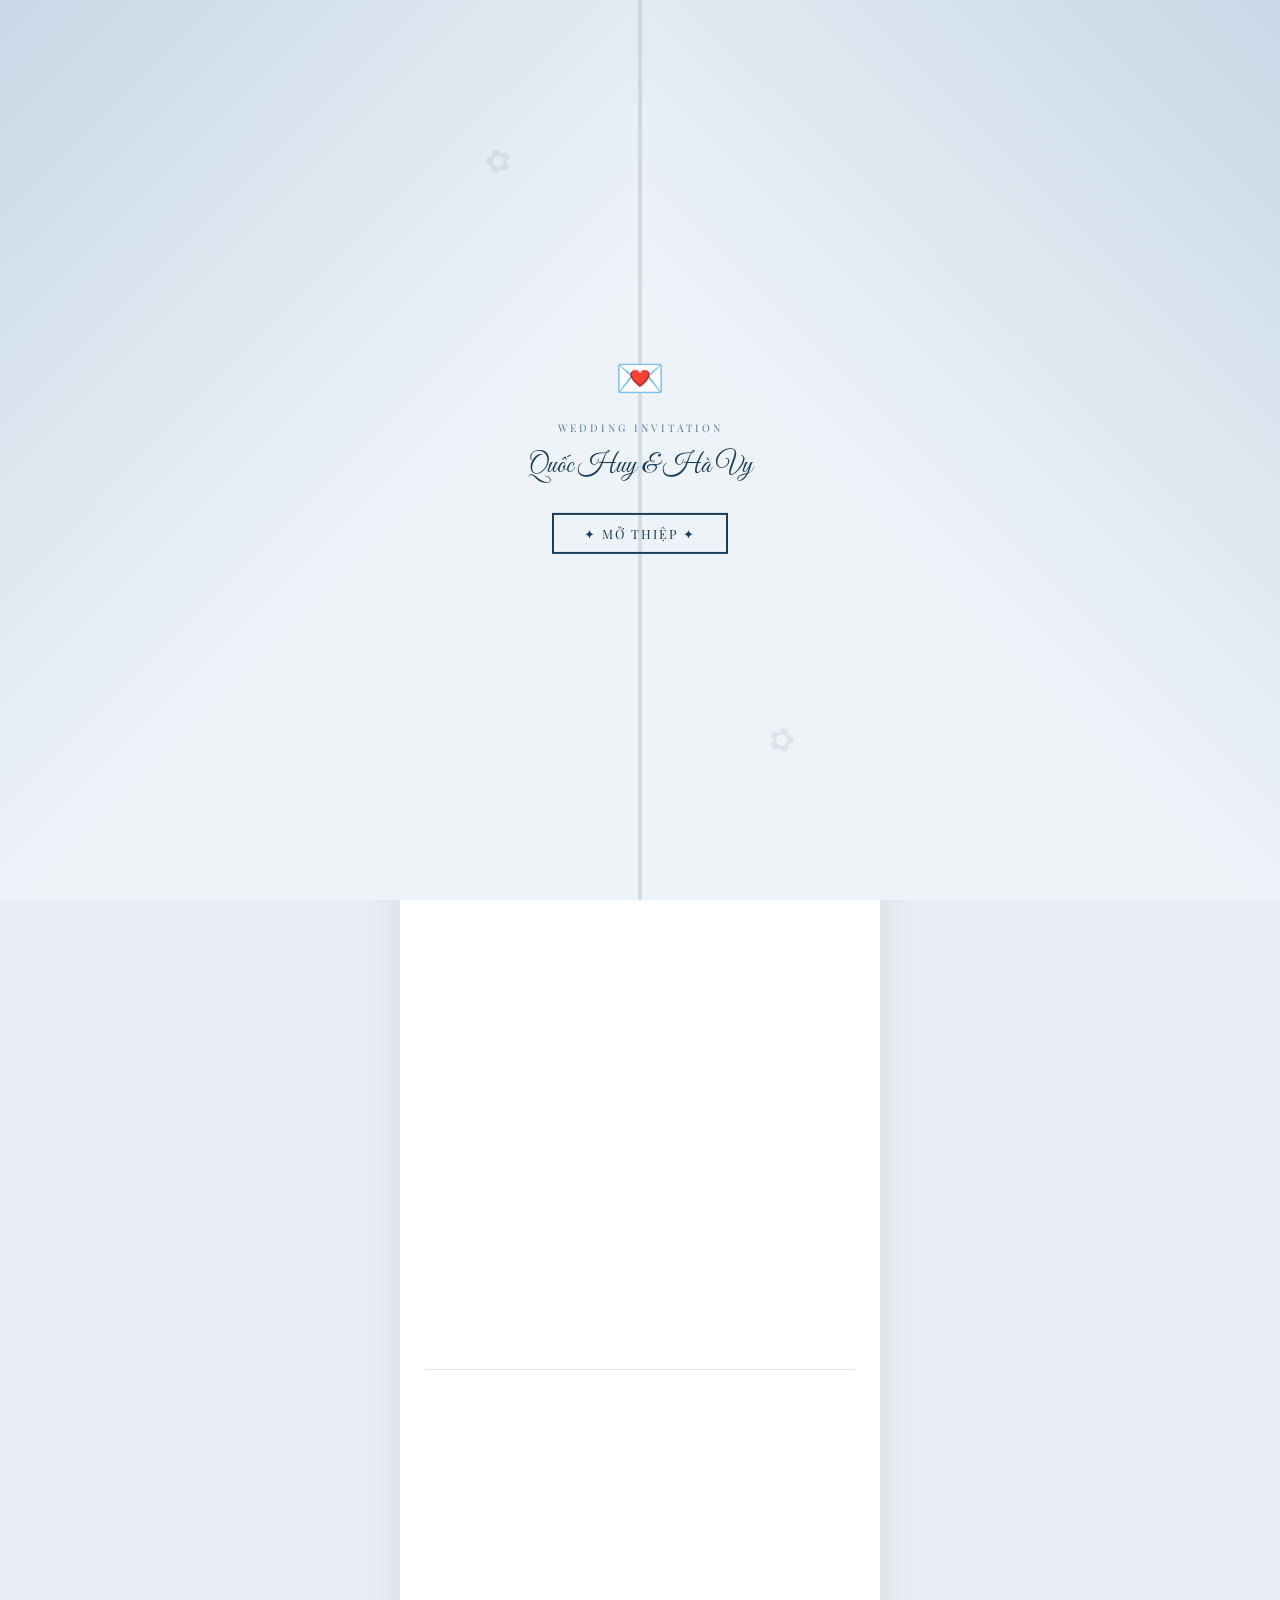
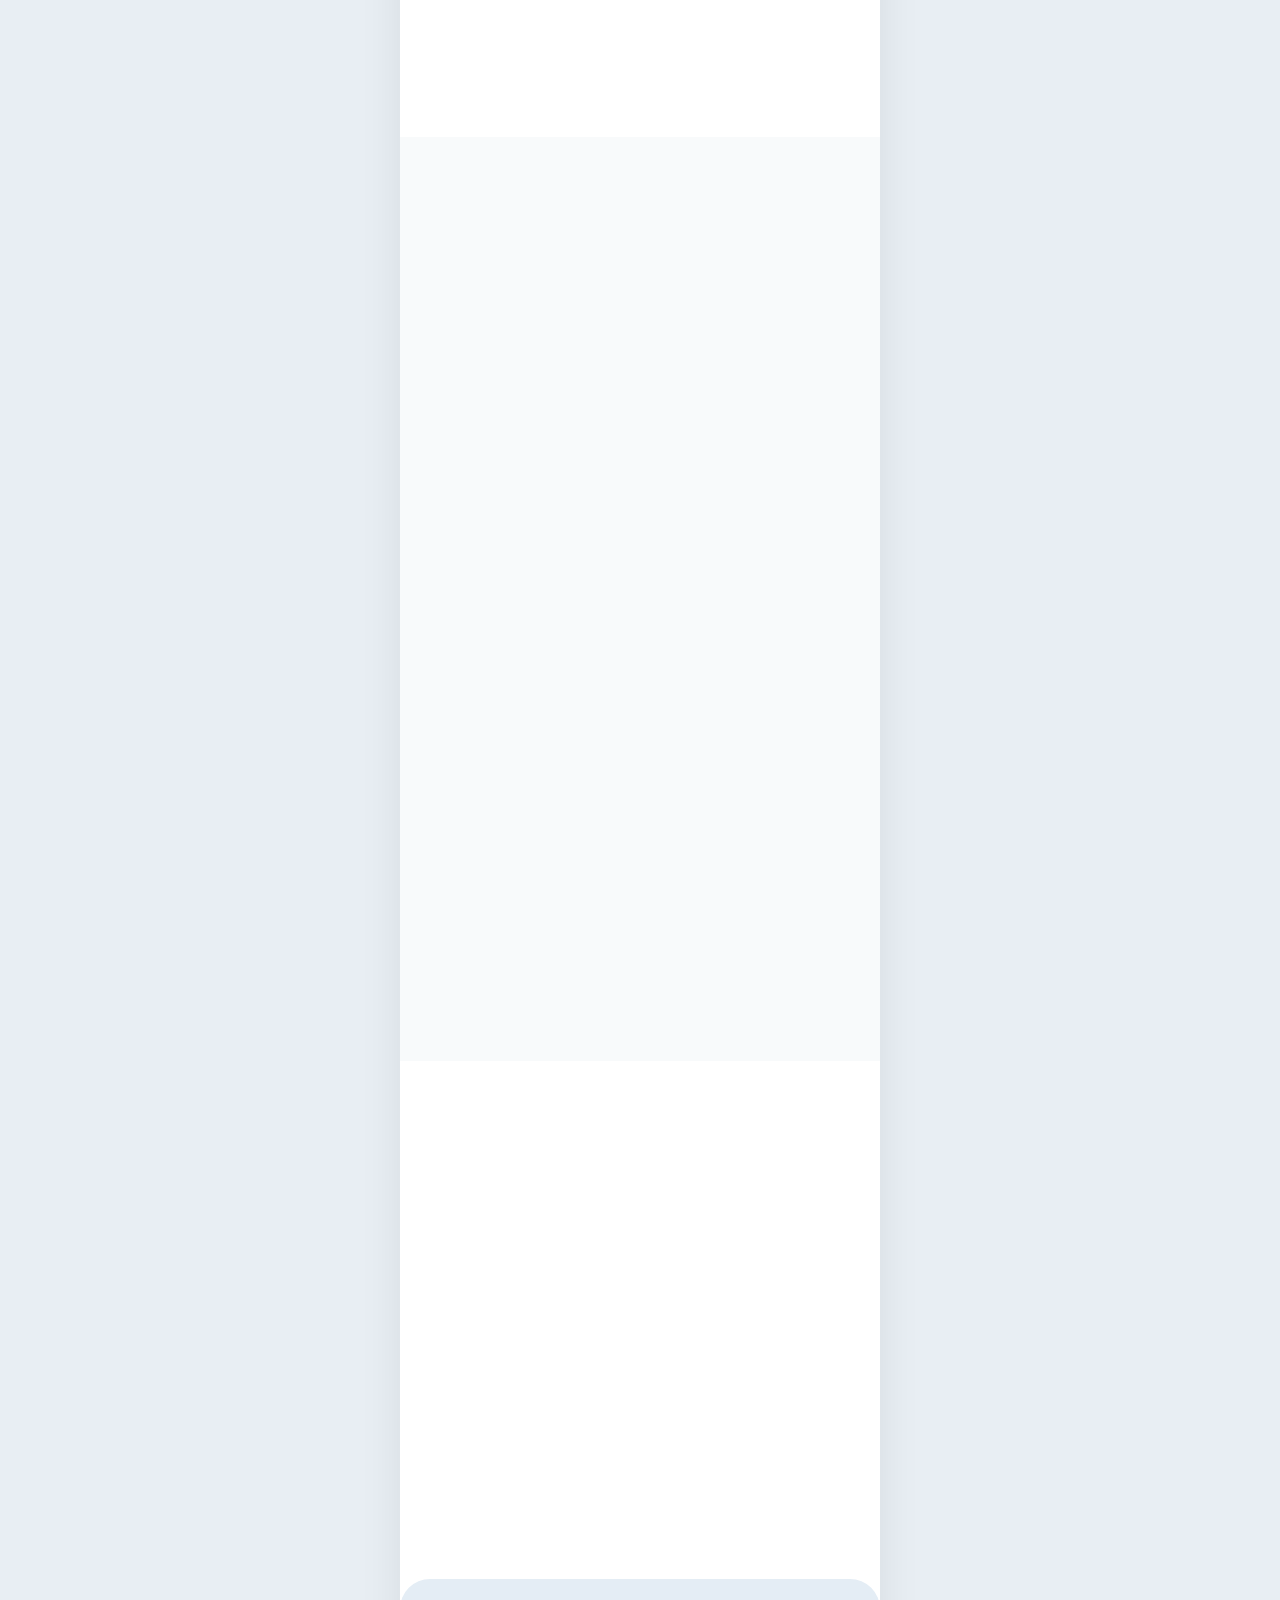
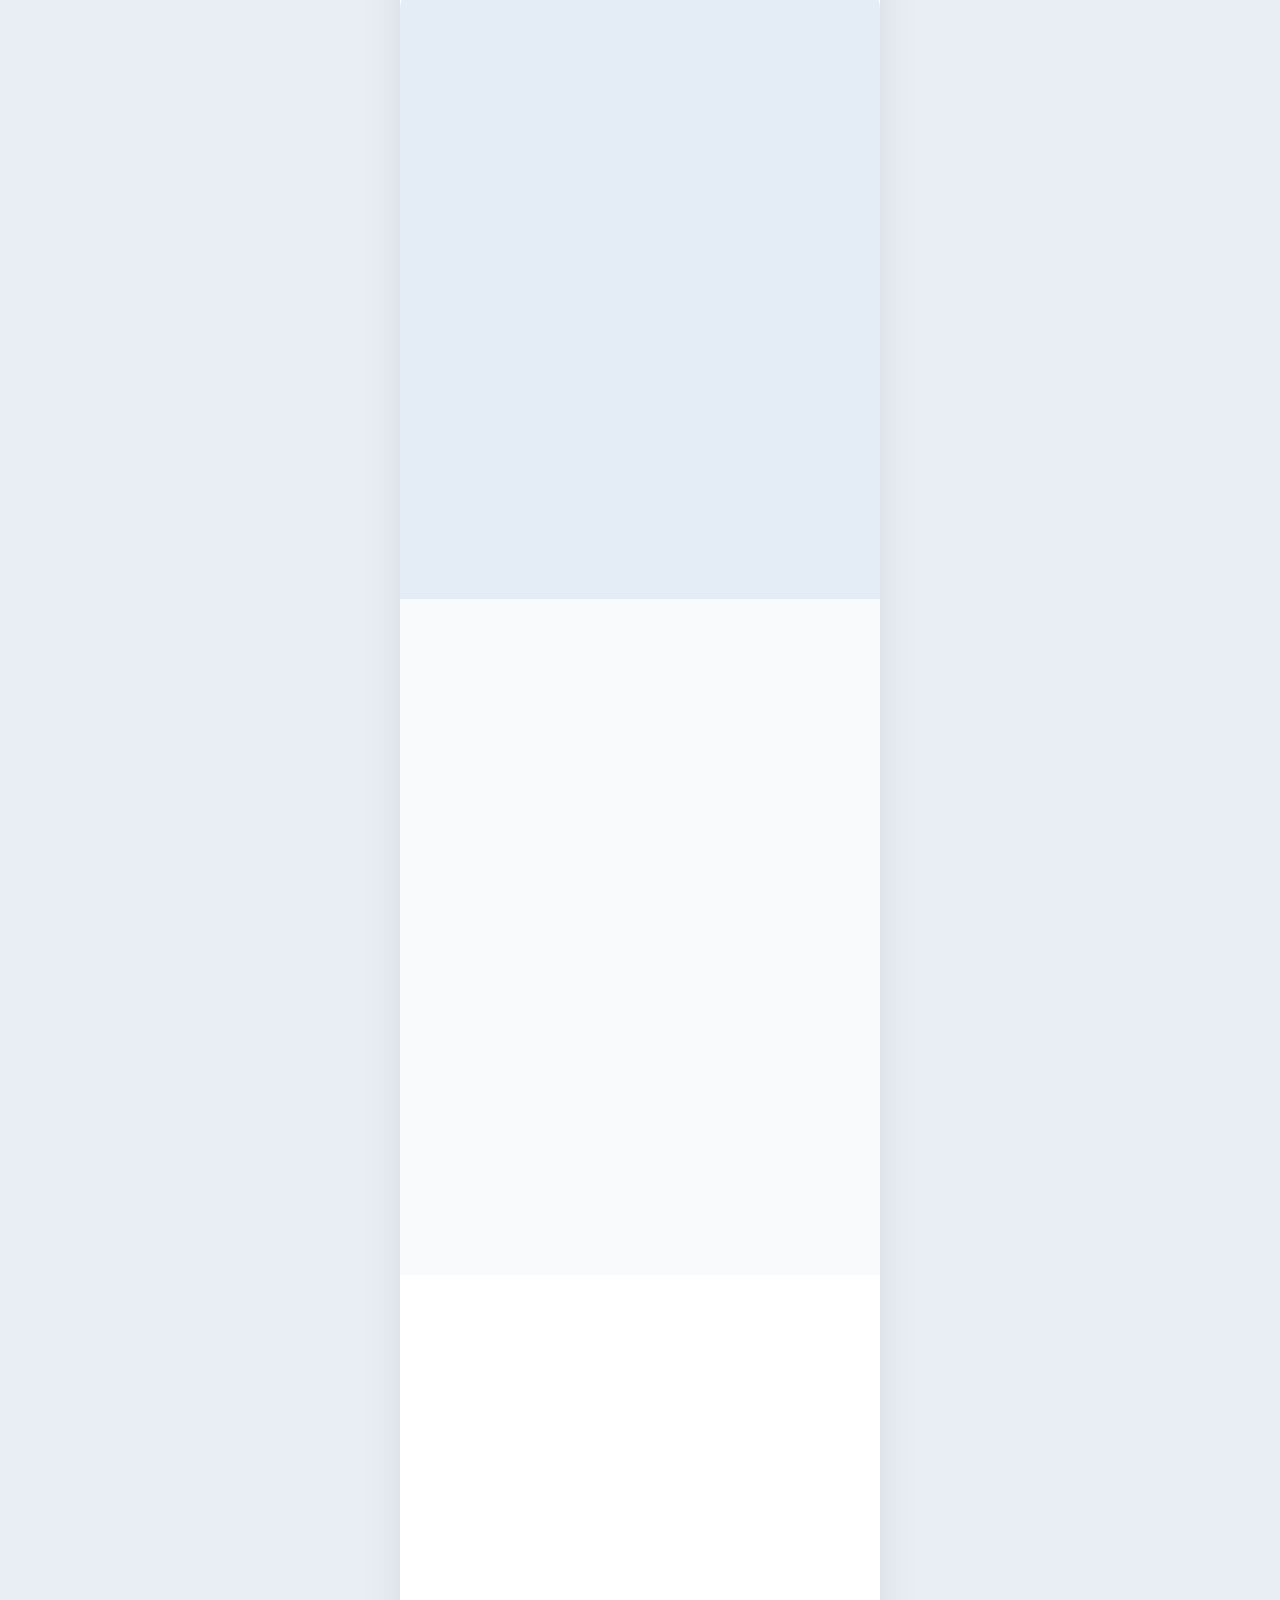
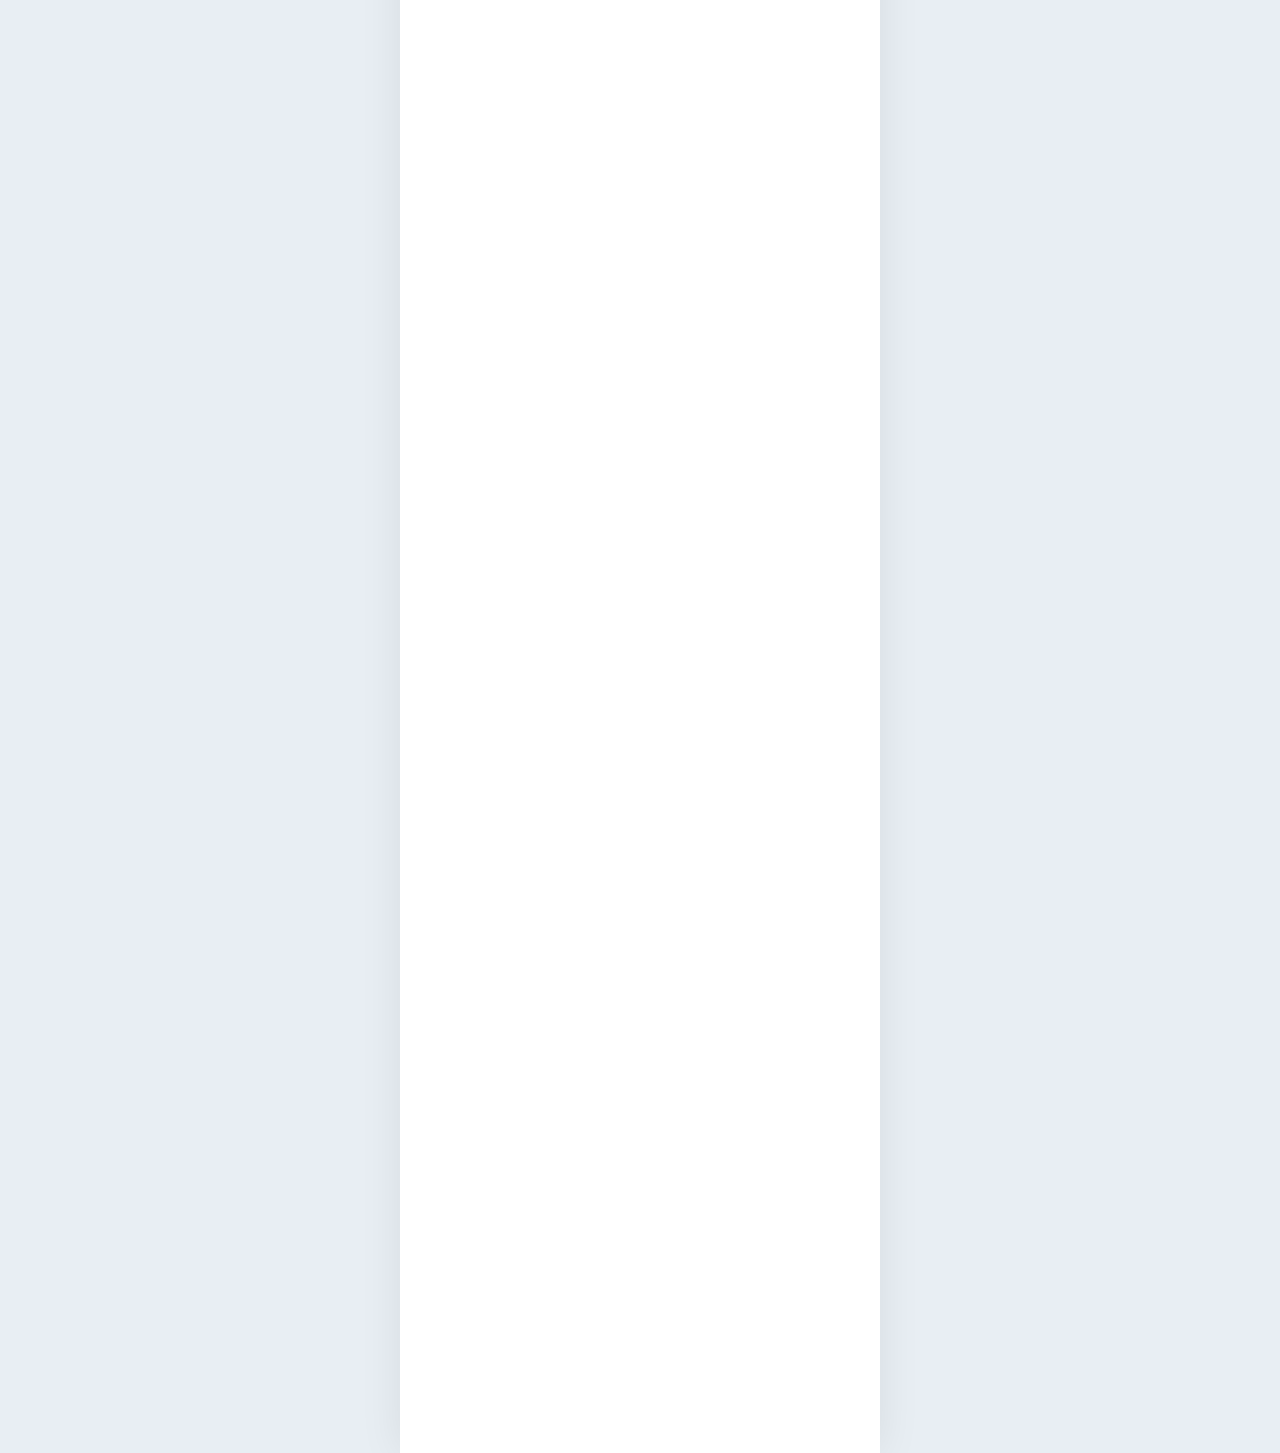
<file: index.html>
<!DOCTYPE html>
<html lang="vi">
<head>
    <meta charset="UTF-8">
    <meta name="viewport" content="width=device-width, initial-scale=1.0, maximum-scale=1.0, user-scalable=no">
    
    <!-- ===== SEO & BASIC META ===== -->
    <title>💒 Thiệp Cưới - Quốc Huy & Hà Vy</title>
    <meta name="description" content="Trân trọng kính mời bạn đến dự lễ cưới của Quốc Huy & Hà Vy. Tại Thôn 2 Hương Ngải, Xã Tây Phương, TP Hà Nội ❤️">
    <meta name="author" content="Đỗ Văn Anh">
    <meta name="theme-color" content="#1c3d5a">

    <!-- ===== OPEN GRAPH – Facebook, Zalo, Messenger ===== -->
    <meta property="og:type" content="website">
    <meta property="og:url" content="https://anhazaz99.github.io/ThiepCuoiOnline/">
    <meta property="og:title" content="💒 Thiệp Cưới - Quốc Huy & Hà Vy">
    <meta property="og:description" content="Trân trọng kính mời bạn đến dự lễ cưới của Quốc Huy & Hà Vy 💍 Tại Thôn 2 Hương Ngải, Xã Tây Phương, TP Hà Nội ❤️">
    <meta property="og:image" content="https://anhazaz99.github.io/ThiepCuoiOnline/img/mau5banner.jpg">
    <meta property="og:image:width" content="1200">
    <meta property="og:image:height" content="630">
    <meta property="og:image:alt" content="Thiệp cưới Quốc Huy & Hà Vy">
    <meta property="og:locale" content="vi_VN">
    <meta property="og:site_name" content="Thiệp Cưới Online">

    <!-- ===== TWITTER CARD ===== -->
    <meta name="twitter:card" content="summary_large_image">
    <meta name="twitter:title" content="💒 Thiệp Cưới - Quốc Huy & Hà Vy">
    <meta name="twitter:description" content="Trân trọng kính mời bạn đến dự lễ cưới của Quốc Huy & Hà Vy ❤️">
    <meta name="twitter:image" content="https://anhazaz99.github.io/ThiepCuoiOnline/img/mau5banner.jpg">

    <!-- ===== SCHEMA / STRUCTURED DATA ===== -->
    <meta itemprop="name" content="💒 Thiệp Cưới - Quốc Huy & Hà Vy">
    <meta itemprop="description" content="Trân trọng kính mời bạn đến dự lễ cưới của Quốc Huy & Hà Vy ❤️">
    <meta itemprop="image" content="https://anhazaz99.github.io/ThiepCuoiOnline/img/mau5banner.jpg">

    <!-- ===== FAVICON ===== -->
    <link rel="icon" type="image/png" href="img/mau5banner.jpg">

    <!-- ===== GOOGLE FONTS ===== -->
    <link rel="preconnect" href="https://fonts.googleapis.com">
    <link rel="preconnect" href="https://fonts.gstatic.com" crossorigin>
    <link href="https://fonts.googleapis.com/css2?family=Great+Vibes&family=Playfair+Display:ital,wght@0,400;0,600;0,700;1,400&family=Montserrat:wght@300;400;500;600&display=swap" rel="stylesheet">
    <link rel="stylesheet" href="https://cdnjs.cloudflare.com/ajax/libs/font-awesome/6.5.1/css/all.min.css">
    <style>
        /* ==========================================
           RESET & BASE
           ========================================== */
        *, *::before, *::after { margin: 0; padding: 0; box-sizing: border-box; }
        html { scroll-behavior: smooth; }
        body {
            font-family: 'Montserrat', sans-serif;
            background: #e8eef3;
            color: #222;
            -webkit-font-smoothing: antialiased;
            line-height: 1.6;
        }
        img { max-width: 100%; height: auto; display: block; }
        a { text-decoration: none; color: inherit; }

        /* ==========================================
           WRAPPER – Mobile card centered on desktop
           ========================================== */
        .wrapper {
            max-width: 480px;
            margin: 0 auto;
            background: #ffffff;
            position: relative;
            overflow: hidden;
            box-shadow: 0 0 40px rgba(0,0,0,0.08);
        }

        /* ==========================================
           INTRO OVERLAY – Click to open
           ========================================== */
        .intro-overlay {
            position: fixed;
            top: 0; left: 0;
            width: 100%; height: 100%;
            z-index: 9999;
            display: flex;
            pointer-events: auto;
            cursor: pointer;
        }
        .intro-overlay.opened {
            pointer-events: none;
        }
        .intro-overlay .panel {
            flex: 1;
            position: relative;
            overflow: hidden;
        }
        .intro-overlay .panel-left {
            background: linear-gradient(135deg, #c8d8e6 0%, #eef3f8 60%);
        }
        .intro-overlay .panel-right {
            background: linear-gradient(225deg, #c8d8e6 0%, #eef3f8 60%);
        }

        /* Viền giữa thiệp */
        .intro-overlay .panel-left::after,
        .intro-overlay .panel-right::after {
            content: '';
            position: absolute;
            top: 0;
            width: 2px;
            height: 100%;
            background: rgba(28,61,90,0.12);
        }
        .intro-overlay .panel-left::after { right: 0; }
        .intro-overlay .panel-right::after { left: 0; }

        /* Hoa trang trí trên panel */
        .intro-overlay .panel-left::before {
            content: '✿';
            position: absolute;
            top: 15%; right: 20%;
            font-size: 2rem;
            color: rgba(28,61,90,0.08);
            transform: rotate(-15deg);
        }
        .intro-overlay .panel-right::before {
            content: '✿';
            position: absolute;
            bottom: 15%; left: 20%;
            font-size: 2rem;
            color: rgba(28,61,90,0.08);
            transform: rotate(15deg);
        }

        /* Nội dung giữa */
        .intro-content {
            position: absolute;
            top: 50%; left: 50%;
            transform: translate(-50%, -50%);
            text-align: center;
            z-index: 10000;
            animation: introFadeIn 0.8s ease-out forwards;
        }
        .intro-content .intro-icon {
            font-size: 2.5rem;
            margin-bottom: 10px;
            animation: floatIcon 2s ease-in-out infinite;
        }
        .intro-content .intro-sub {
            font-family: 'Playfair Display', serif;
            font-size: 0.65rem;
            color: #5a7a96;
            letter-spacing: 3px;
            text-transform: uppercase;
            display: block;
            margin-bottom: 8px;
        }
        .intro-content .intro-names {
            font-family: 'Great Vibes', cursive;
            font-size: 1.7rem;
            color: #1c3d5a;
            white-space: nowrap;
            margin-bottom: 25px;
        }
        .intro-content .open-btn {
            display: inline-block;
            padding: 10px 30px;
            border: 2px solid #1c3d5a;
            color: #1c3d5a;
            font-family: 'Playfair Display', serif;
            font-size: 0.8rem;
            letter-spacing: 2px;
            text-transform: uppercase;
            cursor: pointer;
            background: transparent;
            transition: all 0.3s;
            animation: pulseBtn 2s ease-in-out infinite;
        }
        .intro-content .open-btn:hover {
            background: #1c3d5a;
            color: #fff;
        }

        /* Khi click -> tách */
        .intro-overlay.opened .panel-left {
            animation: panelSlideLeft 1.6s ease-in-out forwards;
        }
        .intro-overlay.opened .panel-right {
            animation: panelSlideRight 1.6s ease-in-out forwards;
        }
        .intro-overlay.opened .intro-content {
            animation: introFadeOut 0.5s ease-out forwards;
        }

        @keyframes introFadeIn {
            from { opacity: 0; transform: translate(-50%, -50%) scale(0.9); }
            to   { opacity: 1; transform: translate(-50%, -50%) scale(1); }
        }
        @keyframes introFadeOut {
            to { opacity: 0; transform: translate(-50%, -50%) scale(0.8); }
        }
        @keyframes panelSlideLeft {
            0%   { transform: translateX(0); }
            100% { transform: translateX(-105%); }
        }
        @keyframes panelSlideRight {
            0%   { transform: translateX(0); }
            100% { transform: translateX(105%); }
        }
        @keyframes floatIcon {
            0%, 100% { transform: translateY(0); }
            50% { transform: translateY(-8px); }
        }
        @keyframes pulseBtn {
            0%, 100% { box-shadow: 0 0 0 0 rgba(28,61,90,0.3); }
            50% { box-shadow: 0 0 0 10px rgba(28,61,90,0); }
        }

        /* ==========================================
           SCROLL ANIMATIONS
           ========================================== */
        .anim {
            opacity: 0;
            transform: translateY(35px);
            transition: opacity 0.7s ease-out, transform 0.7s ease-out;
        }
        .anim.show {
            opacity: 1;
            transform: translateY(0);
        }
        .d1 { transition-delay: 0.15s; }
        .d2 { transition-delay: 0.3s; }
        .d3 { transition-delay: 0.45s; }
        .d4 { transition-delay: 0.6s; }
        .d5 { transition-delay: 0.75s; }
        .d6 { transition-delay: 0.9s; }

        /* Slide from left (for photos) */
        .anim-left {
            opacity: 0;
            transform: translateX(-70px);
            transition: opacity 1s ease-out, transform 1s ease-out;
        }
        .anim-left.show {
            opacity: 1;
            transform: translateX(0);
        }

        /* Slide from right (for photos) */
        .anim-right {
            opacity: 0;
            transform: translateX(70px);
            transition: opacity 1s ease-out, transform 1s ease-out;
        }
        .anim-right.show {
            opacity: 1;
            transform: translateX(0);
        }

        /* Drop from top (for titles like NHÀ TRAI) */
        .anim-down {
            opacity: 0;
            transform: translateY(-30px);
            transition: opacity 0.9s ease-out, transform 0.9s ease-out;
        }
        .anim-down.show {
            opacity: 1;
            transform: translateY(0);
        }

        /* Rise from bottom (for parent info) */
        .anim-up {
            opacity: 0;
            transform: translateY(25px);
            transition: opacity 0.9s ease-out, transform 0.9s ease-out;
        }
        .anim-up.show {
            opacity: 1;
            transform: translateY(0);
        }

        /* Scale in (for names) */
        .anim-scale {
            opacity: 0;
            transform: scale(0.7);
            transition: opacity 1s ease-out, transform 1s cubic-bezier(0.34, 1.56, 0.64, 1);
        }
        .anim-scale.show {
            opacity: 1;
            transform: scale(1);
        }

        /* ==========================================
           TYPOGRAPHY
           ========================================== */
        .script { font-family: 'Great Vibes', cursive; }
        .serif  { font-family: 'Playfair Display', serif; }

        /* ==========================================
           SECTION 1 – HERO / COVER
           Ref: Screenshot 1
           ========================================== */
        .hero {
            position: relative;
            padding: 20px 20px 15px;
            text-align: center;
            background: linear-gradient(180deg, #f0f4f8 0%, #ffffff 100%);
            overflow: hidden;
            min-height: 100vh;
            min-height: 100dvh;
            display: flex;
            flex-direction: column;
            justify-content: center;
        }

        .hero-flowers {
            position: absolute;
            top: 0; left: 0;
            width: 100%; height: 100%;
            object-fit: cover;
            opacity: 0.45;
            pointer-events: none;
            z-index: 0;
        }

        .hero-inner {
            position: relative;
            z-index: 1;
        }

        .hero-label {
            font-family: 'Playfair Display', serif;
            font-size: 0.85rem;
            color: #1c3d5a;
            letter-spacing: 4px;
            text-transform: uppercase;
            margin-bottom: 3px;
        }

        .hero-names {
            font-family: 'Great Vibes', cursive;
            font-size: 2rem;
            color: #1c3d5a;
            line-height: 1.2;
            margin-bottom: 10px;
            white-space: nowrap;
        }

        .hero-photo-frame {
            width: 70%;
            margin: 0 auto 15px;
            border: 4px solid #dce6ef;
            background: #dce6ef;
            overflow: hidden;
        }

        .hero-photo-frame img {
            width: 100%;
            transition: transform 2s ease;
        }
        .hero-photo-frame:hover img {
            transform: scale(1.03);
        }

        /* Date row */
        .hero-date-row {
            display: flex;
            justify-content: center;
            align-items: center;
            gap: 0;
            color: #1c3d5a;
            font-family: 'Playfair Display', serif;
            margin-bottom: 6px;
        }

        .dt-left {
            text-align: right;
            padding-right: 12px;
            border-right: 2px solid #1c3d5a;
            line-height: 1.4;
        }
        .dt-left .time { font-size: 1.1rem; font-weight: 700; }
        .dt-left .day  { font-size: 0.8rem; }

        .dt-center {
            padding: 0 12px;
            font-size: 2rem;
            font-weight: 700;
            letter-spacing: 1px;
        }

        .dt-right {
            display: flex;
            flex-direction: column;
            font-size: 1rem;
            line-height: 1.1;
            font-weight: 600;
        }

        .hero-lunar {
            font-family: 'Playfair Display', serif;
            font-style: italic;
            font-size: 0.82rem;
            color: #5a7a96;
            margin-top: 5px;
        }

        /* ==========================================
           SECTION 2 – PARENTS / FAMILY
           Ref: Screenshot 2
           ========================================== */
        .family-section {
            padding: 45px 25px;
        }

        .family-quote {
            font-family: 'Playfair Display', serif;
            font-style: italic;
            text-align: center;
            color: #2d5070;
            font-size: 1rem;
            line-height: 1.9;
            margin-bottom: 40px;
        }

        /* Parent card – Groom */
        .parent-card {
            display: flex;
            align-items: flex-start;
            gap: 20px;
            margin-bottom: 35px;
            padding-bottom: 35px;
            border-bottom: 1px solid #e0e8ef;
        }
        .parent-card:last-child {
            border-bottom: none;
            margin-bottom: 0;
            padding-bottom: 0;
        }

        .parent-card.reverse {
            flex-direction: row-reverse;
        }

        .parent-card .photo {
            flex: 0 0 45%;
            overflow: hidden;
            box-shadow: 0 4px 15px rgba(0,0,0,0.08);
        }
        .parent-card .photo img {
            width: 100%;
            object-fit: cover;
        }

        .parent-card .info {
            flex: 1;
            padding-top: 5px;
        }

        .parent-card .info h4 {
            font-family: 'Playfair Display', serif;
            color: #1c3d5a;
            font-size: 0.95rem;
            letter-spacing: 1px;
            font-weight: 700;
            margin-bottom: 8px;
        }

        .parent-card .info p {
            font-size: 0.85rem;
            color: #333;
            margin-bottom: 3px;
            font-weight: 500;
        }

        .parent-card .info .addr {
            font-size: 0.78rem;
            color: #666;
            margin-top: 5px;
            line-height: 1.5;
        }

        .parent-card .info .role-label {
            margin-top: 15px;
            font-size: 0.9rem;
            color: #5a7a96;
        }

        .parent-card .info .person-name {
            font-family: 'Great Vibes', cursive;
            font-size: 2.2rem;
            color: #1c3d5a;
            margin-top: -5px;
        }

        /* ==========================================
           SECTION 3 – INVITATION / EVENT
           Ref: Screenshot 3
           ========================================== */
        .invite-section {
            padding: 40px 25px;
            background: #f8fafb;
        }

        .invite-header {
            text-align: center;
            margin-bottom: 25px;
        }
        .invite-header .title-script {
            font-family: 'Great Vibes', cursive;
            font-size: 2.8rem;
            color: #1c3d5a;
        }
        .invite-header .title-sub {
            font-size: 0.75rem;
            letter-spacing: 1px;
            color: #1c3d5a;
            text-transform: uppercase;
            font-weight: 600;
            margin-top: -5px;
        }

        .invite-header .line-deco {
            width: 60px;
            height: 2px;
            background: #1c3d5a;
            margin: 10px auto 0;
        }

        /* Photo collage 3 columns */
        .photo-row {
            display: grid;
            grid-template-columns: 1fr 1.4fr 1fr;
            gap: 8px;
            margin-bottom: 30px;
        }
        .photo-row img {
            width: 100%;
            height: 180px;
            object-fit: cover;
            border-radius: 3px;
        }
        .photo-row img:nth-child(2) {
            height: 200px;
        }

        /* Event info card */
        .event-box {
            background: #dce6ef;
            border-radius: 12px;
            padding: 30px 20px;
            text-align: center;
            color: #1c3d5a;
        }

        .event-box h3 {
            font-family: 'Playfair Display', serif;
            font-size: 1.3rem;
            letter-spacing: 3px;
            margin-bottom: 8px;
        }

        .event-box .ev-time {
            font-size: 0.9rem;
            margin-bottom: 12px;
        }

        .event-box .ev-date {
            font-family: 'Playfair Display', serif;
            font-size: 1.5rem;
            font-weight: 700;
            letter-spacing: 4px;
            margin-bottom: 8px;
        }

        .event-box .ev-lunar {
            font-style: italic;
            font-size: 0.82rem;
            margin-bottom: 20px;
            color: #456;
        }

        .btn-rsvp {
            display: inline-block;
            border: 2px solid #1c3d5a;
            color: #1c3d5a;
            padding: 10px 28px;
            font-weight: 600;
            font-size: 0.85rem;
            letter-spacing: 1px;
            text-transform: uppercase;
            transition: all 0.3s;
            cursor: pointer;
            background: transparent;
        }
        .btn-rsvp:hover {
            background: #1c3d5a;
            color: #fff;
        }

        /* ==========================================
           TOGGLE TABS – Nhà Trai / Nhà Gái
           ========================================== */
        .toggle-tabs {
            display: flex;
            justify-content: center;
            gap: 0;
            margin-bottom: 25px;
        }
        .toggle-tabs .tab-btn {
            padding: 10px 28px;
            font-family: 'Playfair Display', serif;
            font-size: 0.85rem;
            letter-spacing: 2px;
            text-transform: uppercase;
            cursor: pointer;
            border: 2px solid #1c3d5a;
            background: transparent;
            color: #1c3d5a;
            transition: all 0.35s ease;
            font-weight: 600;
        }
        .toggle-tabs .tab-btn:first-child {
            border-radius: 25px 0 0 25px;
            border-right: 1px solid #1c3d5a;
        }
        .toggle-tabs .tab-btn:last-child {
            border-radius: 0 25px 25px 0;
            border-left: 1px solid #1c3d5a;
        }
        .toggle-tabs .tab-btn.active {
            background: #1c3d5a;
            color: #fff;
        }
        .toggle-tabs .tab-btn:hover:not(.active) {
            background: rgba(28,61,90,0.08);
        }
        .tab-content {
            display: none;
            animation: tabFadeIn 0.5s ease forwards;
        }
        .tab-content.active {
            display: block;
        }
        @keyframes tabFadeIn {
            from { opacity: 0; transform: translateY(10px); }
            to { opacity: 1; transform: translateY(0); }
        }

        /* ==========================================
           QR CODE SECTION
           ========================================== */
        .qr-section {
            padding: 45px 25px;
            background: #f8fafb;
            text-align: center;
        }
        .qr-title {
            font-family: 'Great Vibes', cursive;
            font-size: 2.5rem;
            color: #1c3d5a;
            margin-bottom: 5px;
        }
        .qr-subtitle {
            font-family: 'Playfair Display', serif;
            font-size: 0.82rem;
            font-style: italic;
            color: #5a7a96;
            margin-bottom: 25px;
        }
        .qr-card {
            background: #fff;
            border-radius: 16px;
            padding: 30px 20px;
            box-shadow: 0 4px 20px rgba(28,61,90,0.08);
            max-width: 320px;
            margin: 0 auto;
            border: 1px solid #e0e8ef;
        }
        .qr-card .qr-label {
            font-family: 'Playfair Display', serif;
            font-size: 0.9rem;
            letter-spacing: 2px;
            text-transform: uppercase;
            color: #1c3d5a;
            font-weight: 700;
            margin-bottom: 5px;
        }
        .qr-card .qr-name {
            font-family: 'Great Vibes', cursive;
            font-size: 2rem;
            color: #1c3d5a;
            margin-bottom: 15px;
        }
        .qr-card .qr-img {
            width: 200px;
            height: 200px;
            margin: 0 auto 15px;
            border-radius: 12px;
            overflow: hidden;
            border: 3px solid #dce6ef;
        }
        .qr-card .qr-img img {
            width: 100%;
            height: 100%;
            object-fit: contain;
        }
        .qr-card .qr-note {
            font-size: 0.78rem;
            color: #5a7a96;
            font-style: italic;
            line-height: 1.5;
        }
        .qr-divider {
            width: 40px;
            height: 2px;
            background: #dce6ef;
            margin: 8px auto 12px;
        }

        /* ==========================================
           SECTION 4 – CALENDAR + LOCATION
           Ref: Screenshot 4
           ========================================== */
        .calendar-section {
            padding: 45px 25px;
            text-align: center;
        }

        .cal-title {
            font-family: 'Playfair Display', serif;
            color: #1c3d5a;
            font-size: 1.1rem;
            letter-spacing: 3px;
            margin-bottom: 20px;
        }
        .cal-title span {
            display: block;
            font-size: 0.95rem;
            margin-top: 3px;
        }

        .cal-table {
            width: 100%;
            max-width: 320px;
            margin: 0 auto 25px;
            border-collapse: collapse;
        }

        .cal-table thead th {
            background: #5587af;
            color: #fff;
            padding: 8px 0;
            font-size: 0.78rem;
            font-weight: 500;
        }

        .cal-table tbody td {
            padding: 12px 0;
            font-size: 0.88rem;
            color: #2d5070;
            font-weight: 500;
        }

        .cal-table .sunday {
            font-weight: 700;
            color: #1c3d5a;
        }

        .cal-table .wedding-mark {
            position: relative;
            color: #fff;
            font-weight: 700;
            background: #1c3d5a;
            border-radius: 50%;
            box-shadow: 0 2px 10px rgba(28,61,90,0.35);
        }
        .cal-table .wedding-mark::after {
            content: '❤';
            display: block;
            font-size: 0.5rem;
            line-height: 1;
            margin-top: -4px;
            animation: heartPulse 1.5s ease-in-out infinite;
        }
        @keyframes heartPulse {
            0%, 100% { transform: scale(1); }
            50% { transform: scale(1.4); }
        }

        .heart-divider {
            width: 60%;
            margin: 20px auto 30px;
            text-align: right;
            border-bottom: 1px solid #ccc;
            padding-bottom: 5px;
            color: #aaa;
            font-size: 0.75rem;
        }

        /* Location */
        .location-wrap {
            background: #e4edf5;
            border-radius: 30px 30px 0 0;
            padding: 40px 25px 30px;
            text-align: center;
        }

        .loc-title {
            font-family: 'Great Vibes', cursive;
            font-size: 2.5rem;
            color: #1c3d5a;
            margin-bottom: 20px;
        }

        .loc-info {
            display: flex;
            align-items: center;
            justify-content: center;
            gap: 12px;
            margin-bottom: 15px;
        }

        .loc-info .pin {
            font-size: 2rem;
            color: #007bff;
        }

        .loc-info .loc-text { text-align: left; }
        .loc-info .loc-text h4 {
            font-family: 'Playfair Display', serif;
            color: #1c3d5a;
            font-size: 1.05rem;
        }
        .loc-info .loc-text p {
            font-size: 0.85rem;
            color: #555;
        }

        .btn-map {
            display: inline-block;
            border: 1px solid #bbb;
            padding: 7px 18px;
            border-radius: 20px;
            font-size: 0.85rem;
            color: #333;
            margin-bottom: 15px;
            background: #fff;
            transition: all 0.3s;
        }
        .btn-map:hover {
            background: #1c3d5a;
            color: #fff;
            border-color: #1c3d5a;
        }

        .map-frame {
            width: 100%;
            height: 280px;
            border-radius: 10px;
            overflow: hidden;
            box-shadow: 0 5px 15px rgba(0,0,0,0.1);
        }
        .map-frame iframe {
            width: 100%;
            height: 100%;
            border: 0;
        }

        /* ==========================================
           SECTION 5 – GALLERY + THANK YOU
           Ref: Screenshot 5
           ========================================== */
        .gallery-section {
            padding: 40px 15px 0;
        }

        .gallery-heading {
            font-family: 'Great Vibes', cursive;
            font-size: 2.2rem;
            color: #1c3d5a;
            text-align: center;
            margin-bottom: 5px;
        }

        .gallery-heart {
            text-align: center;
            color: #aaa;
            margin-bottom: 20px;
            font-size: 0.8rem;
        }

        .gallery-masonry {
            display: grid;
            grid-template-columns: 1fr 1fr;
            gap: 8px;
        }

        .gallery-masonry .g-item {
            overflow: hidden;
            border-radius: 4px;
        }

        .gallery-masonry .g-item img {
            width: 100%;
            height: 100%;
            object-fit: cover;
            transition: transform 0.5s ease;
        }
        .gallery-masonry .g-item:hover img {
            transform: scale(1.05);
        }

        .gallery-masonry .g-item.wide {
            grid-column: 1 / -1;
        }

        .gallery-masonry .g-item.tall {
            grid-row: span 2;
        }

        /* Fixed heights for consistent masonry */
        .gallery-masonry .g-item.h-small { height: 180px; }
        .gallery-masonry .g-item.h-med   { height: 250px; }
        .gallery-masonry .g-item.h-large { height: 320px; }

        /* Thank you footer */
        .thankyou-block {
            position: relative;
            margin-top: 10px;
        }

        .thankyou-block img {
            width: 100%;
            display: block;
        }

        .thankyou-overlay {
            position: absolute;
            bottom: 0; left: 0;
            width: 100%;
            background: linear-gradient(to top, rgba(124, 152, 176, 0.92) 0%, rgba(124, 152, 176, 0.6) 60%, transparent 100%);
            padding: 50px 20px 25px;
            text-align: center;
            color: #fff;
        }

        .thankyou-overlay .ty-script {
            font-family: 'Great Vibes', cursive;
            font-size: 3rem;
            margin-bottom: 5px;
            text-shadow: 0 2px 8px rgba(0,0,0,0.15);
        }

        .thankyou-overlay .ty-sub {
            font-family: 'Playfair Display', serif;
            font-style: italic;
            font-size: 1rem;
        }

        /* ==========================================
           RESPONSIVENESS
           ========================================== */
        @media (max-width: 480px) {
            .wrapper { max-width: 100%; }
            .hero-names { font-size: 2.4rem; }
            .dt-center { font-size: 1.6rem; }
            .parent-card .info .person-name { font-size: 1.8rem; }

            /* Prevent parent name text wrapping on mobile */
            .parent-card .info p {
                font-size: 0.78rem;
                white-space: nowrap;
            }
            .parent-card .info h4 {
                font-size: 0.85rem;
            }
            .parent-card .info .addr {
                font-size: 0.72rem;
                white-space: normal;
            }
            .parent-card .info .role-label {
                font-size: 0.82rem;
                margin-top: 10px;
            }
        }

        @media (max-width: 360px) {
            .parent-card .photo {
                flex: 0 0 40%;
            }
            .parent-card .info p {
                font-size: 0.72rem;
            }
            .parent-card .info h4 {
                font-size: 0.8rem;
            }
            .parent-card .info .person-name {
                font-size: 1.6rem;
            }
        }

        /* ==========================================
           MUSIC TOGGLE BUTTON
           ========================================== */
        .music-btn {
            position: fixed;
            bottom: 25px;
            right: 25px;
            width: 48px;
            height: 48px;
            border-radius: 50%;
            background: #1c3d5a;
            border: 2px solid rgba(255,255,255,0.3);
            color: #fff;
            font-size: 1.2rem;
            cursor: pointer;
            z-index: 9998;
            display: flex;
            align-items: center;
            justify-content: center;
            box-shadow: 0 4px 15px rgba(28,61,90,0.4);
            transition: all 0.3s ease;
            opacity: 0;
            pointer-events: none;
        }
        .music-btn.visible {
            opacity: 1;
            pointer-events: auto;
        }
        .music-btn:hover {
            transform: scale(1.1);
            box-shadow: 0 6px 20px rgba(28,61,90,0.5);
        }
        .music-btn.playing .music-icon {
            animation: musicSpin 2s linear infinite;
        }
        .music-btn.muted {
            background: rgba(28,61,90,0.5);
        }
        @keyframes musicSpin {
            from { transform: rotate(0deg); }
            to { transform: rotate(360deg); }
        }
    </style>
</head>
<body>
    <!-- BACKGROUND MUSIC -->
    <audio id="bgMusic" loop preload="auto">
        <source src="audio/Duc.Phuc-Hon.Ca.Yeu.mp3" type="audio/mpeg">
    </audio>
    <button class="music-btn" id="musicBtn" title="Bật/Tắt nhạc">
        <span class="music-icon">🎵</span>
    </button>

    <!-- INTRO OVERLAY – Click để mở thiệp -->
    <div class="intro-overlay" id="introOverlay">
        <div class="panel panel-left"></div>
        <div class="intro-content" id="introContent">
            <div class="intro-icon">💌</div>
            <span class="intro-sub">Wedding Invitation</span>
            <p class="intro-names">Quốc Huy & Hà Vy</p>
            <button class="open-btn" id="openBtn">✦ Mở Thiệp ✦</button>
        </div>
        <div class="panel panel-right"></div>
    </div>

    <div class="wrapper">

        <!-- ===== SECTION 1: HERO ===== -->
        <section class="hero">
            <img src="img/backgroud-hoa" class="hero-flowers" alt="">
            <div class="hero-inner">
                <p class="hero-label anim">SAVE THE DATE</p>
                <h1 class="hero-names anim d1">Quốc Huy & Hà Vy</h1>

                <div class="hero-photo-frame anim d2">
                    <img src="img/mau5anh2.jpg" alt="Ảnh cưới" loading="lazy">
                </div>

                <div class="hero-date-row anim d3">
                    <div class="dt-left">
                        <div class="time">14h & 12h</div>
                        <div class="day">Thứ Sáu & Thứ Bảy</div>
                    </div>
                    <div class="dt-center">03&04.04</div>
                    <div class="dt-right">
                        <span>20</span>
                        <span>26</span>
                    </div>
                </div>
                <p class="hero-lunar anim d4">(Nhằm Ngày 16 & 17 Tháng 02 Năm Bính Ngọ)</p>
            </div>
        </section>

        <!-- ===== SECTION 2: FAMILY ===== -->
        <section class="family-section">
            <p class="family-quote anim">
                "Hôn nhân là chuyện cả đời,<br>
                Yêu người vừa ý, cưới người mình thương..."
            </p>

            <!-- Nhà Trai -->
            <div class="parent-card">
                <div class="photo anim-left">
                    <img src="img/mau5anh3.jpg" alt="Chú Rể" loading="lazy">
                </div>
                <div class="info">
                    <h4 class="anim-down d1">NHÀ TRAI</h4>
                    <p class="anim-up d2">ÔNG ĐỖ VĂN HỒNG</p>
                    <p class="anim-up d2">BÀ NGUYỄN THỊ HUỆ</p>
                    <p class="addr anim-up d3">Thôn 2 Hương Ngải, Xã Tây Phương,<br>TP Hà Nội</p>
                    <p class="role-label anim-up d4">Chú Rể</p>
                    <p class="person-name script anim-scale d5">Quốc Huy</p>
                </div>
            </div>

            <!-- Nhà Gái -->
            <div class="parent-card reverse">
                <div class="photo anim-right">
                    <img src="img/mau5anh5.jpg" alt="Cô Dâu" loading="lazy">
                </div>
                <div class="info">
                    <h4 class="anim-down d1">NHÀ GÁI</h4>
                    <p class="anim-up d2">ÔNG NGUYỄN VĂN NHỚ</p>
                    <p class="anim-up d2">BÀ ĐẶNG THỊ HOA</p>
                    <p class="addr anim-up d3">Bình Xá, Xã Tây Phương,<br>TP Hà Nội</p>
                    <p class="role-label anim-up d4">Cô Dâu</p>
                    <p class="person-name script anim-scale d5">Hà Vy</p>
                </div>
            </div>
        </section>

        <!-- ===== SECTION 3: INVITATION ===== -->
        <section class="invite-section">
            <div class="invite-header anim">
                <div class="line-deco"></div>
                <p class="title-script">Thư Mời</p>
                <p class="title-sub">THAM DỰ LỄ CƯỚI CỦA QUỐC HUY & HÀ VY</p>
            </div>

            <div class="photo-row anim d1">
                <img src="img/mau5anh4.jpg" alt="" loading="lazy">
                <img src="img/mau5anh1.jpg" alt="" loading="lazy">
                <img src="img/mau5anh6.jpg" alt="" loading="lazy">
            </div>

            <div class="toggle-tabs anim d2">
                <button class="tab-btn active" onclick="switchTab(this, 'event-trai', 'event-gai')">Nhà Trai</button>
                <button class="tab-btn" onclick="switchTab(this, 'event-gai', 'event-trai')">Nhà Gái</button>
            </div>

            <div class="event-box anim d3" id="event-trai">
                <h3>LỄ THÀNH HÔN</h3>
                <p class="ev-date">03 & 04 . 04 . 2026</p>
                <p class="ev-lunar">(Tức Ngày 16 & 17 Tháng 02 Năm Bính Ngọ)</p>
                <div style="margin:15px 0; border-top:1px solid rgba(28,61,90,0.15); padding-top:15px;">
                    <p style="font-size:0.88rem; font-weight:600; margin-bottom:5px;">🍽 Thứ Sáu, 03/04 – 16H00</p>
                    <p style="font-size:0.82rem; color:#456; font-style:italic;">Bữa cơm thân mật</p>
                </div>
                <div style="margin-bottom:15px; border-top:1px solid rgba(28,61,90,0.15); padding-top:15px;">
                    <p style="font-size:0.88rem; font-weight:600; margin-bottom:5px;">💒 Thứ Bảy, 04/04 – 12H00</p>
                    <p style="font-size:0.82rem; color:#456; font-style:italic;">Lễ đón dâu</p>
                </div>
                <p style="font-size:0.82rem; color:#2d5070;">📍 Thôn 2 Hương Ngải, Xã Tây Phương, TP Hà Nội</p>
                <button class="btn-rsvp" style="margin-top:15px" onclick="document.getElementById('rsvpSection').scrollIntoView({behavior:'smooth'})">XÁC NHẬN THAM DỰ</button>
            </div>

            <div class="event-box" id="event-gai" style="display:none;">
                <h3>LỄ VU QUY</h3>
                <p class="ev-date">03 & 04 . 04 . 2026</p>
                <p class="ev-lunar">(Tức Ngày 16 & 17 Tháng 02 Năm Bính Ngọ)</p>
                <div style="margin:15px 0; border-top:1px solid rgba(28,61,90,0.15); padding-top:15px;">
                    <p style="font-size:0.88rem; font-weight:600; margin-bottom:5px;">🍽 Thứ Sáu, 03/04 – 14H00</p>
                    <p style="font-size:0.82rem; color:#456; font-style:italic;">Bữa cơm thân mật</p>
                </div>
                <div style="margin-bottom:15px; border-top:1px solid rgba(28,61,90,0.15); padding-top:15px;">
                    <p style="font-size:0.88rem; font-weight:600; margin-bottom:5px;">💒 Thứ Bảy, 04/04 – 12H00</p>
                    <p style="font-size:0.82rem; color:#456; font-style:italic;">Lễ Vu Quy</p>
                </div>
                <p style="font-size:0.82rem; color:#2d5070;">📍 Bình Xá, Xã Tây Phương, TP Hà Nội</p>
                <button class="btn-rsvp" style="margin-top:15px" onclick="document.getElementById('rsvpSection').scrollIntoView({behavior:'smooth'})">XÁC NHẬN THAM DỰ</button>
            </div>
        </section>

        <!-- ===== SECTION 4: CALENDAR + MAP ===== -->
        <section class="calendar-section">
            <div class="cal-title anim">
                SAVE THE DATE
                <span>THÁNG 4 - 2026</span>
            </div>

            <table class="cal-table anim d1">
                <thead>
                    <tr><th>T2</th><th>T3</th><th>T4</th><th>T5</th><th>T6</th><th>T7</th><th>CN</th></tr>
                </thead>
                <tbody>
                    <tr><td></td><td></td><td>1</td><td>2</td><td class="wedding-mark">3</td><td class="wedding-mark">4</td><td class="sunday">5</td></tr>
                    <tr><td>6</td><td>7</td><td>8</td><td>9</td><td>10</td><td>11</td><td class="sunday">12</td></tr>
                    <tr><td>13</td><td>14</td><td>15</td><td>16</td><td>17</td><td>18</td><td class="sunday">19</td></tr>
                    <tr><td>20</td><td>21</td><td>22</td><td>23</td><td>24</td><td>25</td><td class="sunday">26</td></tr>
                    <tr><td>27</td><td>28</td><td>29</td><td>30</td><td></td><td></td><td></td></tr>
                </tbody>
            </table>

            <div class="heart-divider anim d2">♡</div>
        </section>

        <section class="location-wrap">
            <p class="loc-title anim">Địa điểm tổ chức</p>

            <div class="toggle-tabs anim d1">
                <button class="tab-btn active" onclick="switchTab(this, 'loc-trai', 'loc-gai')">Nhà Trai</button>
                <button class="tab-btn" onclick="switchTab(this, 'loc-gai', 'loc-trai')">Nhà Gái</button>
            </div>

            <!-- Địa điểm Nhà Trai -->
            <div id="loc-trai" class="tab-content active">
                <div class="loc-info anim d2">
                    <div class="pin"><i class="fas fa-map-marker-alt"></i></div>
                    <div class="loc-text">
                        <h4>Nhà văn hóa thôn 2</h4>
                        <p>Hương Ngải, Xã Tây Phương, TP Hà Nội</p>
                    </div>
                </div>
                <a href="https://www.google.com/maps/search/Th%C3%B4n+2+H%C6%B0%C6%A1ng+Ng%E1%BA%A3i,+Th%E1%BA%A1ch+Th%E1%BA%A5t,+H%C3%A0+N%E1%BB%99i" target="_blank" class="btn-map anim d3">Xem Chỉ Đường</a>
                <div class="map-frame anim d4">
                    <iframe src="https://www.google.com/maps/embed?pb=!1m18!1m12!1m3!1d7448.615049921565!2d105.60658413810273!3d21.02037772753596!2m3!1f0!2f0!3f0!3m2!1i1024!2i768!4f13.1!3m3!1m2!1s0x3134510913a64b97%3A0x73364090a1cf14c4!2zTmjDoCB2xINuIGhvw6EgdGjDtG4gMg!5e0!3m2!1svi!2s!4v1773641993099!5m2!1svi!2s"
                        allowfullscreen="" loading="lazy" referrerpolicy="no-referrer-when-downgrade"></iframe>
                </div>
            </div>

            <!-- Địa điểm Nhà Gái -->
            <div id="loc-gai" class="tab-content" style="display:none;">
                <div class="loc-info">
                    <div class="pin"><i class="fas fa-map-marker-alt"></i></div>
                    <div class="loc-text">
                        <h4>Bình Xá</h4>
                        <p>Xã Tây Phương, TP Hà Nội</p>
                    </div>
                </div>
                <a href="https://www.google.com/maps/search/B%C3%ACnh+X%C3%A1,+Th%E1%BA%A1ch+Th%E1%BA%A5t,+H%C3%A0+N%E1%BB%99i" target="_blank" class="btn-map">Xem Chỉ Đường</a>
                <div class="map-frame">
                    <iframe src="https://www.google.com/maps/embed?pb=!1m17!1m12!1m3!1d3724.264226664531!2d105.6082778!3d21.022111100000004!2m3!1f0!2f0!3f0!3m2!1i1024!2i768!4f13.1!3m2!1m1!2zMjHCsDAxJzE5LjYiTiAxMDXCsDM2JzI5LjgiRQ!5e0!3m2!1svi!2s!4v1773643157148!5m2!1svi!2s" width="600" height="450" style="border:0;" allowfullscreen="" loading="lazy" referrerpolicy="no-referrer-when-downgrade"></iframe>
                </div>
            </div>
        </section>

        <!-- ===== SECTION: QR CODE ===== -->
        <section class="qr-section">
            <p class="qr-title anim">Mừng Cưới</p>
            <p class="qr-subtitle anim d1">"Của ít lòng nhiều, xin gửi gắm yêu thương"</p>

            <div class="toggle-tabs anim d2">
                <button class="tab-btn active" onclick="switchTab(this, 'qr-trai', 'qr-gai')">Chú Rể</button>
                <button class="tab-btn" onclick="switchTab(this, 'qr-gai', 'qr-trai')">Cô Dâu</button>
            </div>

            <!-- QR Chú Rể -->
            <div id="qr-trai" class="tab-content active">
                <div class="qr-card anim d3">
                    <p class="qr-label">Chú Rể</p>
                    <p class="qr-name">Quốc Huy</p>
                    <div class="qr-divider"></div>
                    <div class="qr-img">
                        <img src="img/mau5QRnhatrai.png" alt="QR Chú Rể" loading="lazy">
                    </div>
                    <p class="qr-note">Quét mã QR để chuyển khoản mừng cưới</p>
                </div>
            </div>

            <!-- QR Cô Dâu -->
            <div id="qr-gai" class="tab-content" style="display:none;">
                <div class="qr-card">
                    <p class="qr-label">Cô Dâu</p>
                    <p class="qr-name">Hà Vy</p>
                    <div class="qr-divider"></div>
                    <div class="qr-img">
                        <img src="img/mau5QRnhagai.png" alt="QR Cô Dâu" loading="lazy">
                    </div>
                    <p class="qr-note">Quét mã QR để chuyển khoản mừng cưới</p>
                </div>
            </div>
        </section>

        <!-- ===== SECTION 5: GALLERY + THANK YOU ===== -->
        <section class="gallery-section" id="rsvpSection">
            <h2 class="gallery-heading anim">Album hình cưới</h2>
            <p class="gallery-heart anim">───── ♥ ─────</p>

            <div class="gallery-masonry">
                <div class="g-item h-small anim"><img src="img/mau5anh5.jpg" alt="" loading="lazy"></div>
                <div class="g-item h-small anim d1"><img src="img/mau5anh6.jpg" alt="" loading="lazy"></div>
                <div class="g-item wide h-med anim d2"><img src="img/mau5anh7.jpg" alt="" loading="lazy"></div>
                <div class="g-item wide h-large anim"><img src="img/mau5anh8.jpg" alt="" loading="lazy"></div>
                <div class="g-item h-small anim d1"><img src="img/mau5anh9.jpg" alt="" loading="lazy"></div>
                <div class="g-item h-small anim d2"><img src="img/mau5anh10.jpg" alt="" loading="lazy"></div>
            </div>

            <div class="thankyou-block anim d4">
                <img src="img/mau5anh1.jpg" alt="Thank You" loading="lazy">
                <div class="thankyou-overlay">
                    <p class="ty-script">~thankyou~</p>
                    <p class="ty-sub">Rất hân hạnh được đón tiếp!</p>
                </div>
            </div>
        </section>

    </div>

    <!-- Inline JS – Click to open + Scroll animations + Tab switching -->
    <script>
        document.addEventListener("DOMContentLoaded", () => {
            const intro = document.getElementById('introOverlay');
            const openBtn = document.getElementById('openBtn');

            // Click anywhere on overlay or button to open
            function openEnvelope() {
                if (intro.classList.contains('opened')) return;
                intro.classList.add('opened');

                // Play background music
                const bgMusic = document.getElementById('bgMusic');
                const musicBtn = document.getElementById('musicBtn');
                if (bgMusic) {
                    bgMusic.volume = 0.5;
                    bgMusic.play().then(() => {
                        musicBtn.classList.add('visible', 'playing');
                    }).catch(() => {
                        musicBtn.classList.add('visible', 'muted');
                    });
                }

                // Hide overlay after animation completes
                setTimeout(() => {
                    intro.style.display = 'none';
                    initScrollAnimations();
                }, 1800);
            }

            if (openBtn) openBtn.addEventListener('click', openEnvelope);
            if (intro) intro.addEventListener('click', openEnvelope);

            // Music toggle
            const musicBtn = document.getElementById('musicBtn');
            const bgMusic = document.getElementById('bgMusic');
            if (musicBtn && bgMusic) {
                musicBtn.addEventListener('click', () => {
                    if (bgMusic.paused) {
                        bgMusic.play();
                        musicBtn.classList.remove('muted');
                        musicBtn.classList.add('playing');
                    } else {
                        bgMusic.pause();
                        musicBtn.classList.remove('playing');
                        musicBtn.classList.add('muted');
                    }
                });
            }
        });

        // Tab switching function
        function switchTab(btn, showId, hideId) {
            // Toggle button states
            const parent = btn.parentElement;
            parent.querySelectorAll('.tab-btn').forEach(b => b.classList.remove('active'));
            btn.classList.add('active');

            // Toggle content
            const showEl = document.getElementById(showId);
            const hideEl = document.getElementById(hideId);
            if (hideEl) {
                hideEl.style.display = 'none';
                hideEl.classList.remove('active');
            }
            if (showEl) {
                showEl.style.display = 'block';
                showEl.classList.add('active');
                // Re-trigger animation
                showEl.style.animation = 'none';
                showEl.offsetHeight; // force reflow
                showEl.style.animation = 'tabFadeIn 0.5s ease forwards';
            }
        }

        function initScrollAnimations() {
            const allAnimEls = document.querySelectorAll(".anim, .anim-left, .anim-right, .anim-down, .anim-up, .anim-scale");

            const observer = new IntersectionObserver((entries) => {
                entries.forEach(entry => {
                    if (entry.isIntersecting) {
                        entry.target.classList.add("show");
                        observer.unobserve(entry.target);
                    }
                });
            }, {
                threshold: 0.15,
                rootMargin: "0px 0px -25% 0px"
            });

            allAnimEls.forEach(el => {
                const rect = el.getBoundingClientRect();
                const viewH = window.innerHeight;

                if (rect.top < viewH * 0.85) {
                    // In view -> show with slight delay for staggered feel
                    el.classList.add("show");
                } else {
                    observer.observe(el);
                }
            });
        }
    </script>
</body>
</html>
</file>
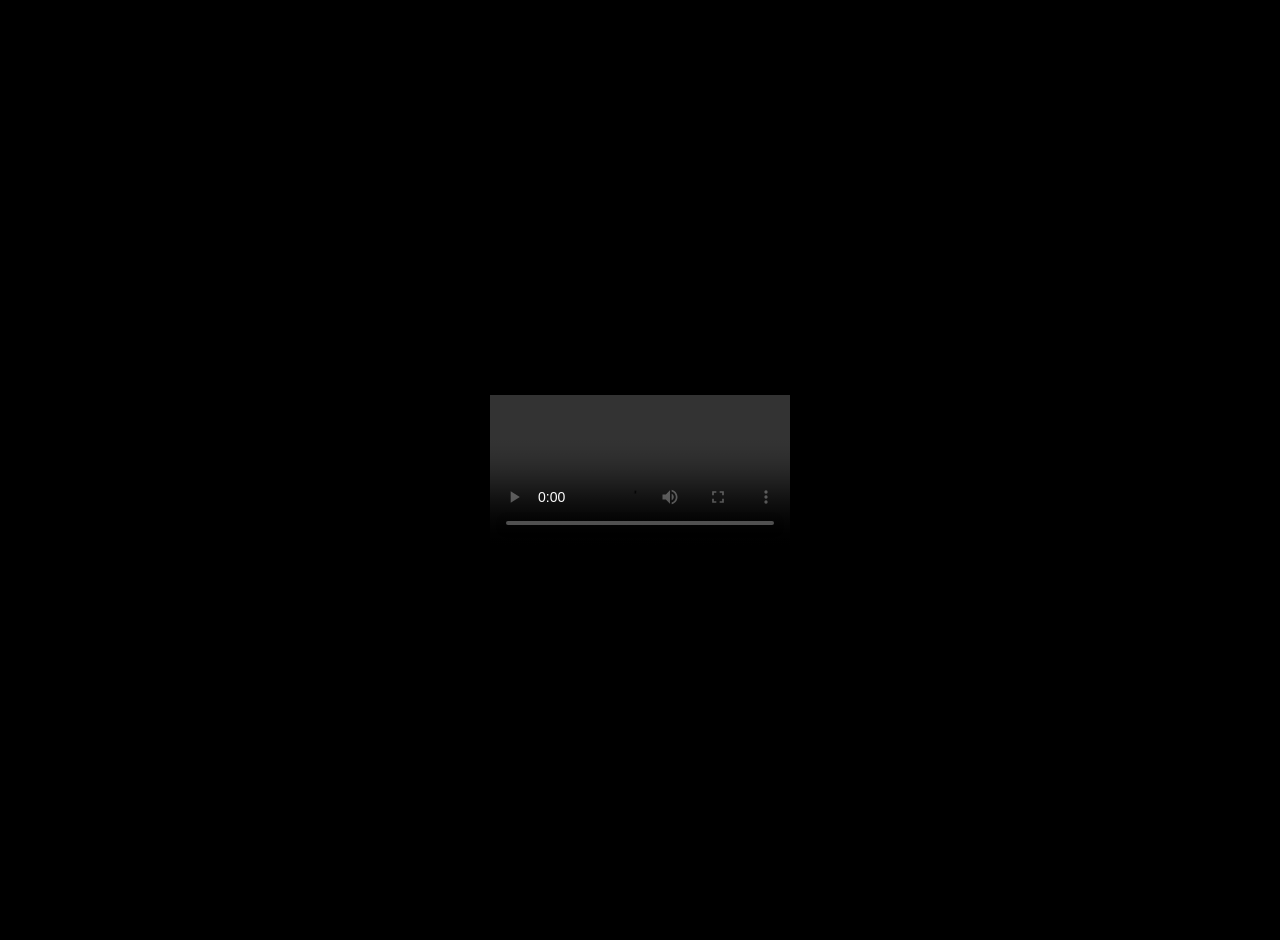
<file: video_viewer.html>
<!DOCTYPE html>
<html>
<head>
    <title>Video Viewer</title>
    <style>
        body { margin: 0; padding: 20px; background: #000; display: flex; justify-content: center; align-items: center; min-height: 100vh; }
        video { max-width: 100%; max-height: 90vh; }
    </style>
</head>
<body>
    <video controls autoplay id="videoPlayer">
        <source src="mau4.mp4" type="video/mp4">
    </video>
</body>
</html>
</file>
